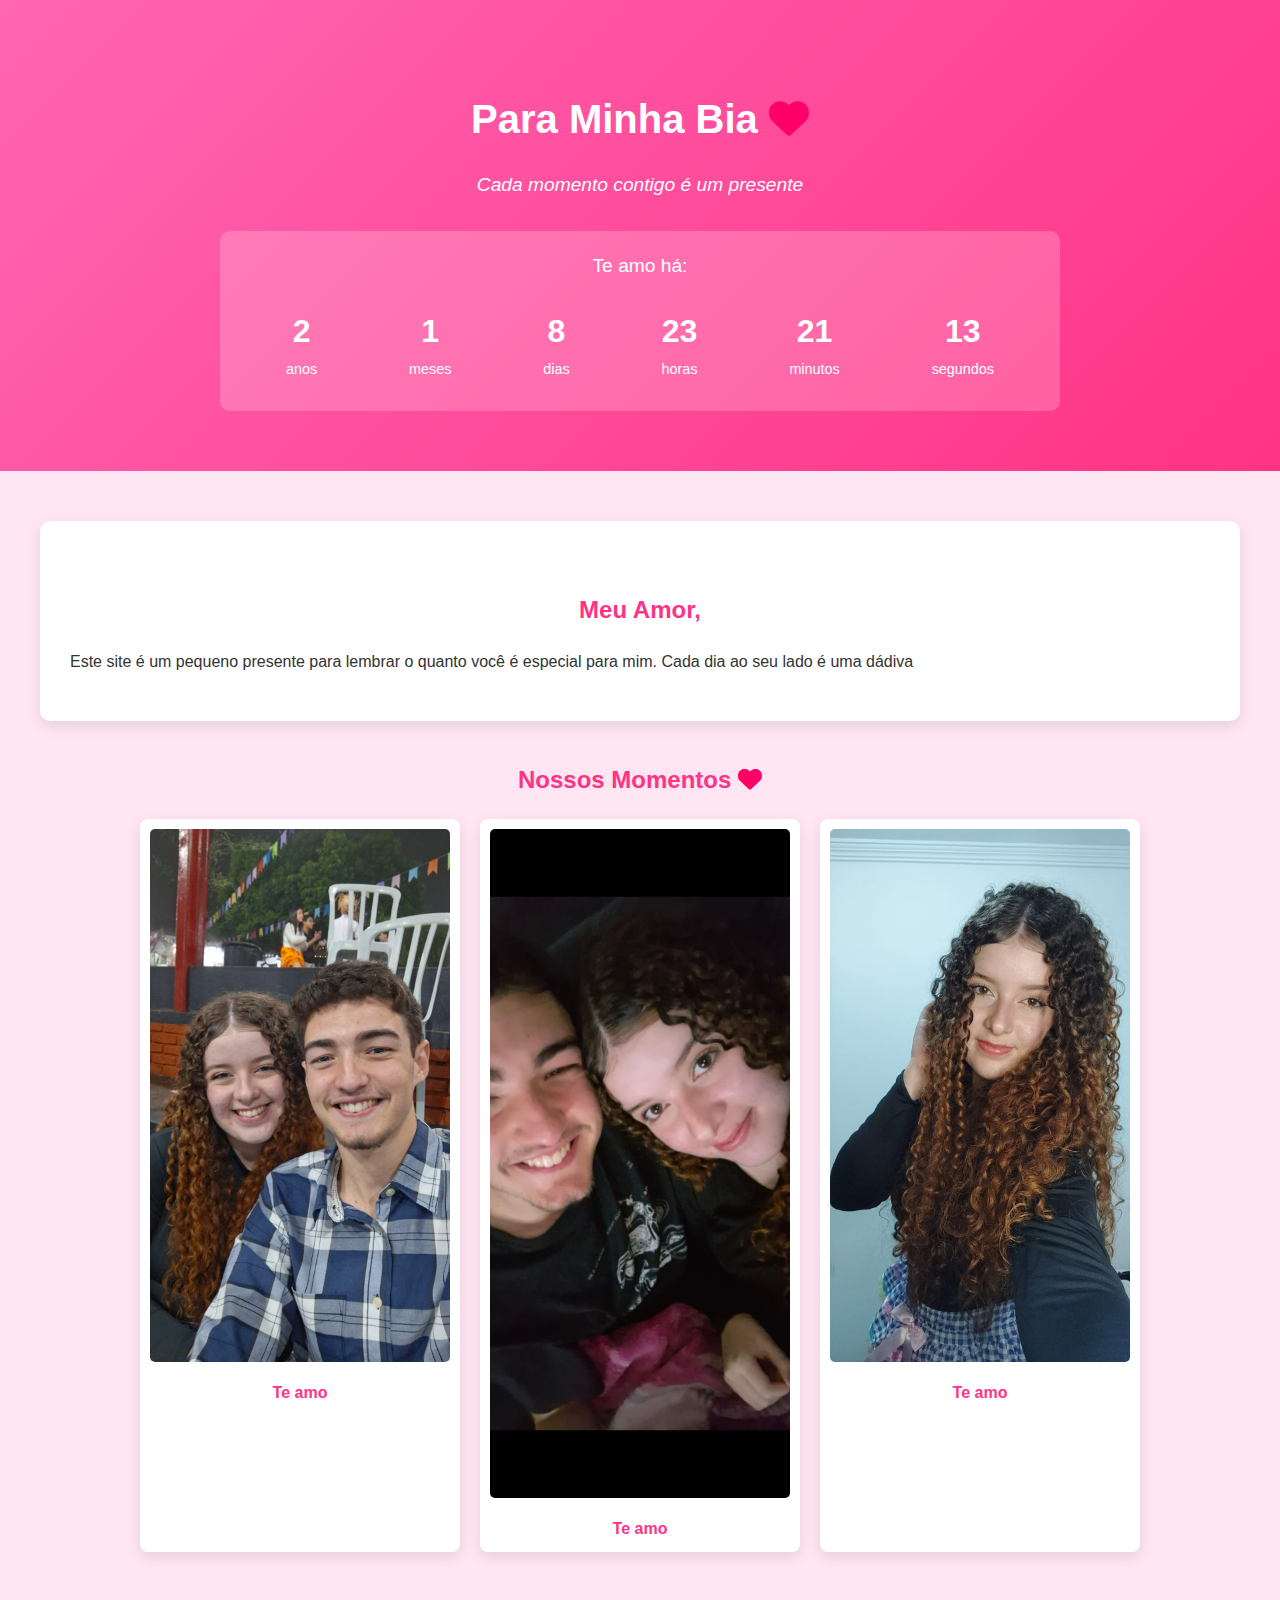
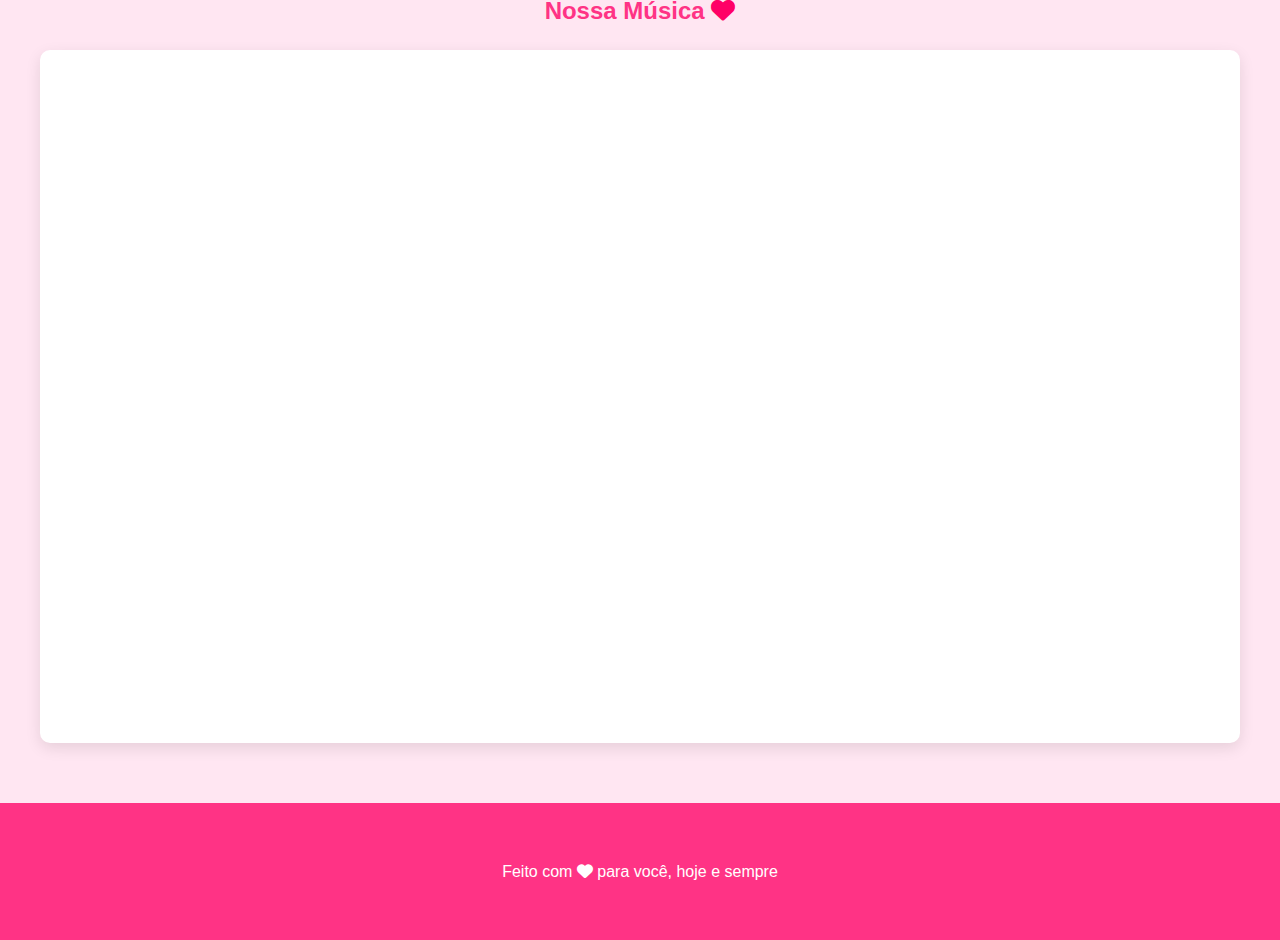
<file: index.html>
<!DOCTYPE html>
<html lang="pt-BR">
<head>
    <meta charset="UTF-8">
    <meta name="viewport" content="width=device-width, initial-scale=1.0">
    <title>Para Minha Amada</title>
    <link rel="stylesheet" href="https://cdnjs.cloudflare.com/ajax/libs/font-awesome/6.4.0/css/all.min.css">
    <style>
        body {
            font-family: 'Arial', sans-serif;
            margin: 0;
            padding: 0;
            background-color: #ffe6f2;
            color: #333;
            line-height: 1.6;
        }
        
        .container {
            max-width: 1200px;
            margin: 0 auto;
            padding: 20px;
        }
        
        header {
            background: linear-gradient(135deg, #ff66b3, #ff3385);
            color: white;
            text-align: center;
            padding: 40px 0;
            margin-bottom: 30px;
        }
        
        h1 {
            font-size: 2.5rem;
            margin-bottom: 10px;
        }
        
        .heart {
            color: #ff0066;
        }
        
        .subtitle {
            font-size: 1.2rem;
            font-style: italic;
            margin-bottom: 30px;
        }
        
        .love-timer {
            background-color: rgba(255, 255, 255, 0.2);
            border-radius: 10px;
            padding: 20px;
            margin-top: 30px;
            max-width: 800px;
            margin-left: auto;
            margin-right: auto;
        }
        
        .timer-title {
            font-size: 1.2rem;
            margin-bottom: 15px;
        }
        
        .timer {
            display: flex;
            justify-content: space-around;
            flex-wrap: wrap;
        }
        
        .timer-box {
            text-align: center;
            margin: 10px;
        }
        
        .timer-value {
            font-size: 2rem;
            font-weight: bold;
        }
        
        .timer-label {
            font-size: 0.9rem;
        }
        
        .message {
            background-color: white;
            padding: 30px;
            border-radius: 10px;
            box-shadow: 0 5px 15px rgba(0, 0, 0, 0.1);
            margin-bottom: 40px;
        }
        
        h2 {
            color: #ff3385;
            text-align: center;
            margin: 40px 0 20px;
        }
        
        .photo-gallery {
            display: flex;
            flex-wrap: wrap;
            justify-content: center;
            gap: 20px;
            margin-bottom: 40px;
        }
        
        .photo-frame {
            background-color: white;
            padding: 10px;
            border-radius: 8px;
            box-shadow: 0 5px 15px rgba(0, 0, 0, 0.1);
            max-width: 300px;
            text-align: center;
        }
        
        .photo-frame img {
            max-width: 100%;
            border-radius: 5px;
            margin-bottom: 10px;
        }
        
        .photo-caption {
            font-weight: bold;
            color: #ff3385;
        }
        
        .music-player {
            background-color: white;
            padding: 20px;
            border-radius: 10px;
            box-shadow: 0 5px 15px rgba(0, 0, 0, 0.1);
            margin-bottom: 40px;
        }
        
        .youtube-container {
            position: relative;
            padding-bottom: 56.25%;
            height: 0;
            overflow: hidden;
            max-width: 100%;
        }
        
        .youtube-container iframe {
            position: absolute;
            top: 0;
            left: 0;
            width: 100%;
            height: 100%;
        }
        
        footer {
            text-align: center;
            padding: 20px;
            background-color: #ff3385;
            color: white;
        }
        
        @media (max-width: 768px) {
            .timer {
                flex-direction: column;
                align-items: center;
            }
            
            h1 {
                font-size: 2rem;
            }
        }
    </style>
</head>
<body>
    <header>
        <div class="container">
            <h1>Para Minha Bia <span class="heart"><i class="fas fa-heart"></i></span></h1>
            <p class="subtitle">Cada momento contigo é um presente</p>
            
            <div class="love-timer">
                <div class="timer-title">Te amo há:</div>
                <div class="timer" id="loveCounter">
                    <div class="timer-box">
                        <div class="timer-value" id="years">0</div>
                        <div class="timer-label">anos</div>
                    </div>
                    <div class="timer-box">
                        <div class="timer-value" id="months">0</div>
                        <div class="timer-label">meses</div>
                    </div>
                    <div class="timer-box">
                        <div class="timer-value" id="days">0</div>
                        <div class="timer-label">dias</div>
                    </div>
                    <div class="timer-box">
                        <div class="timer-value" id="hours">0</div>
                        <div class="timer-label">horas</div>
                    </div>
                    <div class="timer-box">
                        <div class="timer-value" id="minutes">0</div>
                        <div class="timer-label">minutos</div>
                    </div>
                    <div class="timer-box">
                        <div class="timer-value" id="seconds">0</div>
                        <div class="timer-label">segundos</div>
                    </div>
                </div>
            </div>
        </div>
    </header>

    <div class="container">
        <div class="message">
            <h2>Meu Amor,</h2>
            <p>Este site é um pequeno presente para lembrar o quanto você é especial para mim. Cada dia ao seu lado é uma dádiva</p>
        </div>

        <h2>Nossos Momentos <span class="heart"><i class="fas fa-heart"></i></span></h2>
        <div class="photo-gallery">
            <div class="photo-frame">
                <img src="foto1.jpg" alt="Nosso momento">
                <div class="photo-caption">Te amo</div>
            </div>
            <div class="photo-frame">
                <img src="foto2.jpg" alt="Nosso momento">
                <div class="photo-caption">Te amo</div>
            </div>
            <div class="photo-frame">
                <img src="foto3.jpg" alt="Nosso momento">
                <div class="photo-caption">Te amo</div>
            </div>
        </div>

        <h2>Nossa Música <span class="heart"><i class="fas fa-heart"></i></span></h2>
        <div class="music-player">
            <!-- Player do YouTube com "Um Amor Tão Puro" do Djavan -->
            <div class="youtube-container">
                <iframe src="https://www.youtube.com/embed/hh9WgYHRuhU?si=UizR4byp_aU-kWaQ" frameborder="0" allow="accelerometer; autoplay; clipboard-write; encrypted-media; gyroscope; picture-in-picture" allowfullscreen></iframe>
            </div>
        </div>
    </div>

    <footer>
        <div class="container">
            <p>Feito com <i class="fas fa-heart"></i> para você, hoje e sempre</p>
        </div>
    </footer>

    <script>
        // Contador de relacionamento preciso
        function updateLoveTimer() {
            const startDate = new Date('2024-06-15T00:00:00');
            const now = new Date();
            
            let totalSeconds = Math.floor((now - startDate) / 1000);
            
            const years = Math.floor(totalSeconds / (60 * 60 * 24 * 365));
            totalSeconds -= years * 60 * 60 * 24 * 365;
            
            const months = Math.floor(totalSeconds / (60 * 60 * 24 * 30.44));
            totalSeconds -= months * 60 * 60 * 24 * 30.44;
            
            const days = Math.floor(totalSeconds / (60 * 60 * 24));
            totalSeconds -= days * 60 * 60 * 24;
            
            const hours = Math.floor(totalSeconds / (60 * 60));
            totalSeconds -= hours * 60 * 60;
            
            const minutes = Math.floor(totalSeconds / 60);
            totalSeconds -= minutes * 60;
            
            const seconds = totalSeconds;
            
            document.getElementById('years').textContent = years;
            document.getElementById('months').textContent = months;
            document.getElementById('days').textContent = days;
            document.getElementById('hours').textContent = hours;
            document.getElementById('minutes').textContent = minutes;
            document.getElementById('seconds').textContent = seconds;
        }
        
        // Atualiza a cada segundo
        updateLoveTimer();
        setInterval(updateLoveTimer, 1000);
    </script>
</body>
</html>
</file>
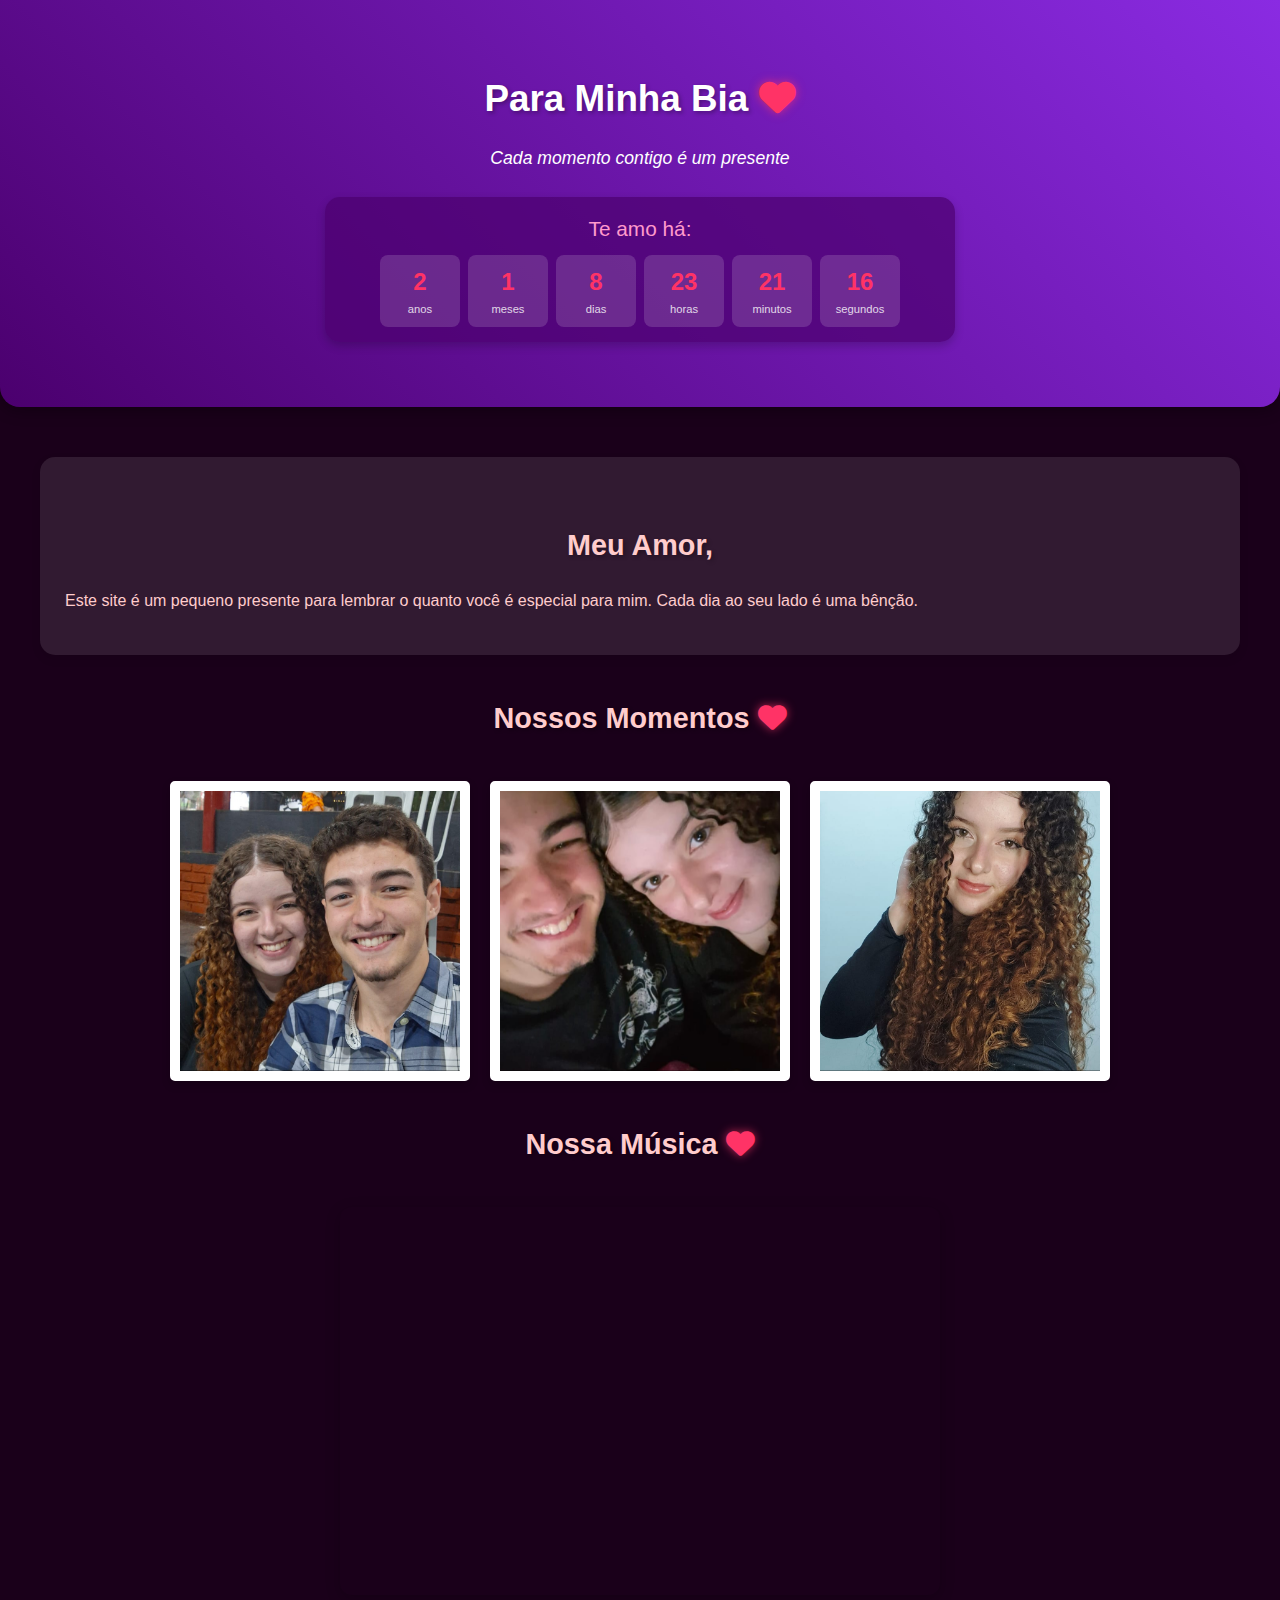
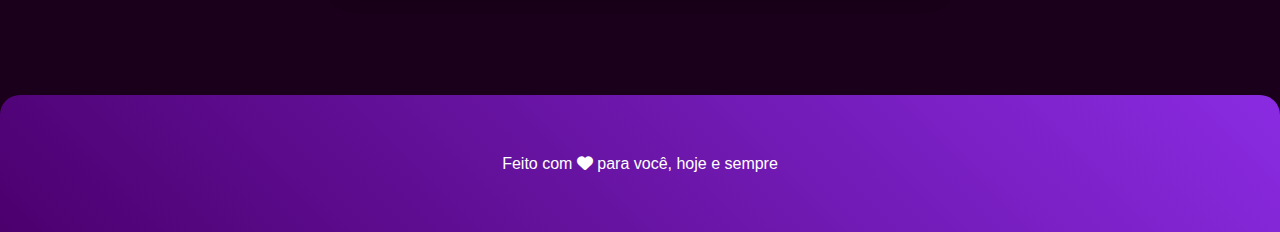
<file: bialinda.html>
<!DOCTYPE html>
<html lang="pt-BR">
<head>
    <meta charset="UTF-8">
    <meta name="viewport" content="width=device-width, initial-scale=1.0">
    <title>Para Minha Amada</title>
    <link rel="stylesheet" href="https://cdnjs.cloudflare.com/ajax/libs/font-awesome/6.4.0/css/all.min.css">
    <link rel="stylesheet" href="style.css">
</head>
<body>
    <header>
        <div class="container">
            <h1>Para Minha Bia <span class="heart"><i class="fas fa-heart"></i></span></h1>
            <p class="subtitle">Cada momento contigo é um presente</p>
            
            <div class="love-timer">
                <div class="timer-title">Te amo há:</div>
                <div class="timer" id="loveCounter">
                    <div class="timer-box">
                        <div class="timer-value" id="years">0</div>
                        <div class="timer-label">anos</div>
                    </div>
                    <div class="timer-box">
                        <div class="timer-value" id="months">0</div>
                        <div class="timer-label">meses</div>
                    </div>
                    <div class="timer-box">
                        <div class="timer-value" id="days">0</div>
                        <div class="timer-label">dias</div>
                    </div>
                    <div class="timer-box">
                        <div class="timer-value" id="hours">0</div>
                        <div class="timer-label">horas</div>
                    </div>
                    <div class="timer-box">
                        <div class="timer-value" id="minutes">0</div>
                        <div class="timer-label">minutos</div>
                    </div>
                    <div class="timer-box">
                        <div class="timer-value" id="seconds">0</div>
                        <div class="timer-label">segundos</div>
                    </div>
                </div>
            </div>
        </div>
    </header>

    <div class="container">
        <div class="message">
            <h2>Meu Amor,</h2>
            <p>Este site é um pequeno presente para lembrar o quanto você é especial para mim. Cada dia ao seu lado é uma bênção.</p>
            <!-- Adicione sua mensagem pessoal aqui -->
        </div>

        <h2>Nossos Momentos <span class="heart"><i class="fas fa-heart"></i></span></h2>
        <div class="photo-gallery">
            <!-- Adicione suas fotos aqui (substitua os src pelas suas imagens) -->
            <div class="photo-frame">
                <img src="foto1.jpg" alt="Nosso momento">
                <div class="photo-caption">Primeiro encontro</div>
            </div>
            <div class="photo-frame">
                <img src="foto2.jpg" alt="Nosso momento">
                <div class="photo-caption">Viagem inesquecível</div>
            </div>
            <div class="photo-frame">
                <img src="foto3.jpg" alt="Nosso momento">
                <div class="photo-caption">Comemoração especial</div>
            </div>
            <!-- Adicione mais fotos conforme necessário -->
        </div>

        <h2>Nossa Música <span class="heart"><i class="fas fa-heart"></i></span></h2>
        <div class="music-player">
            <!-- Substitua o link pelo seu embed do Spotify ou outro player -->
            <iframe src="https://open.spotify.com/embed/track/31niecatcthench5pxcae3a6z2xm" width="100%" height="380" frameborder="0" allowtransparency="true" allow="encrypted-media"></iframe>
        </div>
    </div>

    <footer>
        <div class="container">
            <p>Feito com <i class="fas fa-heart"></i> para você, hoje e sempre</p>
        </div>
    </footer>

    <script>
        // Contador de relacionamento preciso
        function updateLoveTimer() {
            const startDate = new Date('2024-06-15T00:00:00');
            const now = new Date();
            
            let totalSeconds = Math.floor((now - startDate) / 1000);
            
            const years = Math.floor(totalSeconds / (60 * 60 * 24 * 365));
            totalSeconds -= years * 60 * 60 * 24 * 365;
            
            const months = Math.floor(totalSeconds / (60 * 60 * 24 * 30.44));
            totalSeconds -= months * 60 * 60 * 24 * 30.44;
            
            const days = Math.floor(totalSeconds / (60 * 60 * 24));
            totalSeconds -= days * 60 * 60 * 24;
            
            const hours = Math.floor(totalSeconds / (60 * 60));
            totalSeconds -= hours * 60 * 60;
            
            const minutes = Math.floor(totalSeconds / 60);
            totalSeconds -= minutes * 60;
            
            const seconds = totalSeconds;
            
            document.getElementById('years').textContent = years;
            document.getElementById('months').textContent = months;
            document.getElementById('days').textContent = days;
            document.getElementById('hours').textContent = hours;
            document.getElementById('minutes').textContent = minutes;
            document.getElementById('seconds').textContent = seconds;
        }
        
        // Atualiza a cada segundo
        updateLoveTimer();
        setInterval(updateLoveTimer, 1000);
    </script>
</body>
</html>
</file>
<file: style.css>
/* ESTILOS GERAIS */
body {
    font-family: 'Arial', sans-serif;
    margin: 0;
    padding: 0;
    background-color: #1a001a;
    color: #ffcccc;
    overflow-x: hidden;
    line-height: 1.6;
}

.container {
    max-width: 1200px;
    margin: 0 auto;
    padding: 20px;
}

/* CABEÇALHO */
header {
    text-align: center;
    padding: 25px 0;
    background: linear-gradient(45deg, #4b006e, #8a2be2);
    color: white;
    border-radius: 0 0 20px 20px;
    box-shadow: 0 4px 15px rgba(0, 0, 0, 0.3);
}

h1, h2 {
    margin-bottom: 5px;
    text-shadow: 2px 2px 4px rgba(0, 0, 0, 0.3);
}

h1 {
    font-size: 2.3em;
}

h2 {
    font-size: 1.8em;
    text-align: center;
    margin: 40px 0 20px;
}

.subtitle {
    font-size: 1.1em;
    font-style: italic;
    margin: 15px 0 25px;
}

/* CORAÇÃO */
.heart {
    color: #ff3366;
    animation: pulse 0.8s infinite, beat 1.2s infinite;
    display: inline-block;
    text-shadow: 0 0 10px rgba(255, 51, 102, 0.7);
}

@keyframes pulse {
    0% { transform: scale(1); }
    50% { transform: scale(1.3); }
    100% { transform: scale(1); }
}

@keyframes beat {
    0% { color: #ff3366; }
    50% { color: #ff0066; text-shadow: 0 0 20px rgba(255, 0, 102, 0.9); }
    100% { color: #ff3366; }
}

/* CONTADOR */
.love-timer {
    background: rgba(75, 0, 110, 0.7);
    padding: 15px;
    border-radius: 15px;
    margin: 20px auto;
    max-width: 600px;
    text-align: center;
    box-shadow: 0 4px 10px rgba(0, 0, 0, 0.2);
}

.timer-title {
    font-size: 1.3em;
    margin-bottom: 10px;
    color: #ff99cc;
}

.timer {
    display: flex;
    justify-content: center;
    gap: 8px;
    flex-wrap: wrap;
    font-size: 1em;
}

.timer-box {
    background: rgba(255, 255, 255, 0.15);
    padding: 8px 10px;
    border-radius: 8px;
    min-width: 60px;
}

.timer-value {
    font-size: 1.5em;
    font-weight: bold;
    color: #ff3366;
}

.timer-label {
    font-size: 0.7em;
    opacity: 0.8;
}

/* MENSAGEM */
.message {
    background: rgba(255, 255, 255, 0.1);
    padding: 25px;
    border-radius: 15px;
    margin: 30px 0;
    box-shadow: 0 4px 10px rgba(0, 0, 0, 0.1);
}

/* GALERIA DE FOTOS */
.photo-gallery {
    display: flex;
    flex-wrap: wrap;
    justify-content: center;
    gap: 20px;
    margin: 40px 0;
}

.photo-frame {
    width: 280px;
    height: 280px;
    border: 10px solid white;
    border-radius: 5px;
    box-shadow: 0 4px 8px rgba(0, 0, 0, 0.2);
    overflow: hidden;
    position: relative;
    transition: transform 0.3s;
}

.photo-frame:hover {
    transform: scale(1.05);
}

.photo-frame img {
    width: 100%;
    height: 100%;
    object-fit: cover;
    transition: transform 0.5s;
}

.photo-frame:hover img {
    transform: scale(1.1);
}

.photo-caption {
    position: absolute;
    bottom: 0;
    left: 0;
    right: 0;
    background: rgba(0, 0, 0, 0.7);
    color: white;
    padding: 10px;
    text-align: center;
    transform: translateY(100%);
    transition: transform 0.3s;
}

.photo-frame:hover .photo-caption {
    transform: translateY(0);
}

/* PLAYER DE MÚSICA */
.music-player {
    margin: 40px auto;
    max-width: 600px;
    border-radius: 12px;
    overflow: hidden;
    box-shadow: 0 4px 15px rgba(0, 0, 0, 0.2);
}

/* RODAPÉ */
footer {
    text-align: center;
    padding: 20px;
    background: linear-gradient(45deg, #4b006e, #8a2be2);
    color: white;
    border-radius: 20px 20px 0 0;
    margin-top: 40px;
}

/* RESPONSIVIDADE */
@media (max-width: 768px) {
    h1 {
        font-size: 1.8em;
    }
    
    h2 {
        font-size: 1.5em;
    }
    
    .photo-frame {
        width: 250px;
        height: 250px;
    }
    
    .timer-box {
        min-width: 50px;
        padding: 6px 8px;
    }
    
    .timer-value {
        font-size: 1.3em;
    }
}

@media (max-width: 480px) {
    .timer {
        gap: 5px;
    }
    
    .timer-box {
        min-width: 45px;
        padding: 4px 6px;
    }
    
    .photo-frame {
        width: 100%;
        height: 300px;
    }
}
</file>
